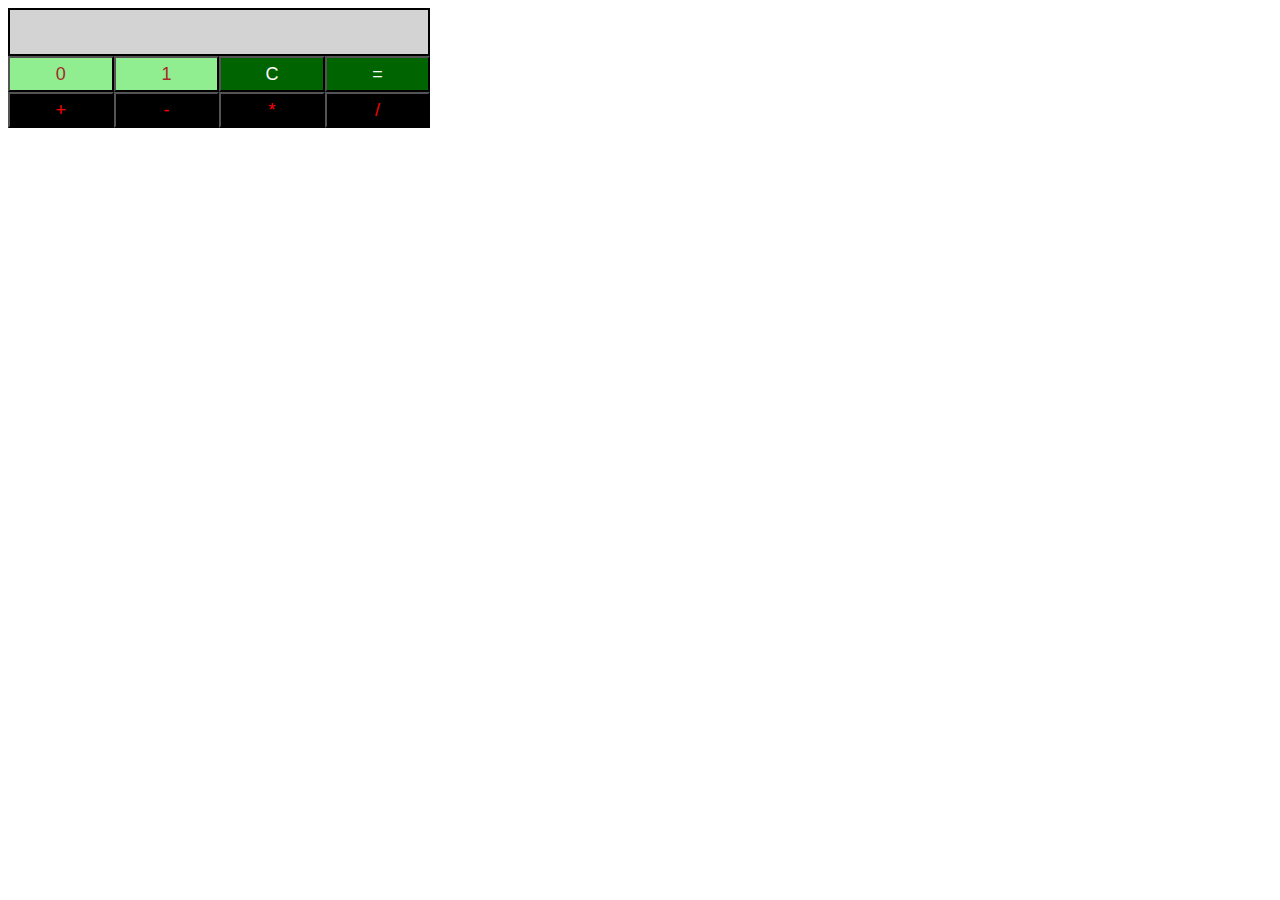
<file: 10_Days_of_Js/Day 9/index.html>
<!DOCTYPE html>
<html>
    <head>
        <meta charset="utf-8">
        <link rel="stylesheet" href="css/binaryCalculator.css" type="text/css">
        <title>Binary Calculator</title>
    </head>
    <body>
        <div id="res"></div>
        <div id="btns">
            <button id="btn0">0</button>
            <button id="btn1">1</button>
            <button id="btnClr">C</button>
            <button id="btnEql">=</button>
            <button id="btnSum">+</button>
            <button id="btnSub">-</button>
            <button id="btnMul">*</button>
            <button id="btnDiv">/</button>
        </div>
        <script src="js/binaryCalculator.js" type="text/javascript"></script>
    </body>
</html>
</file>
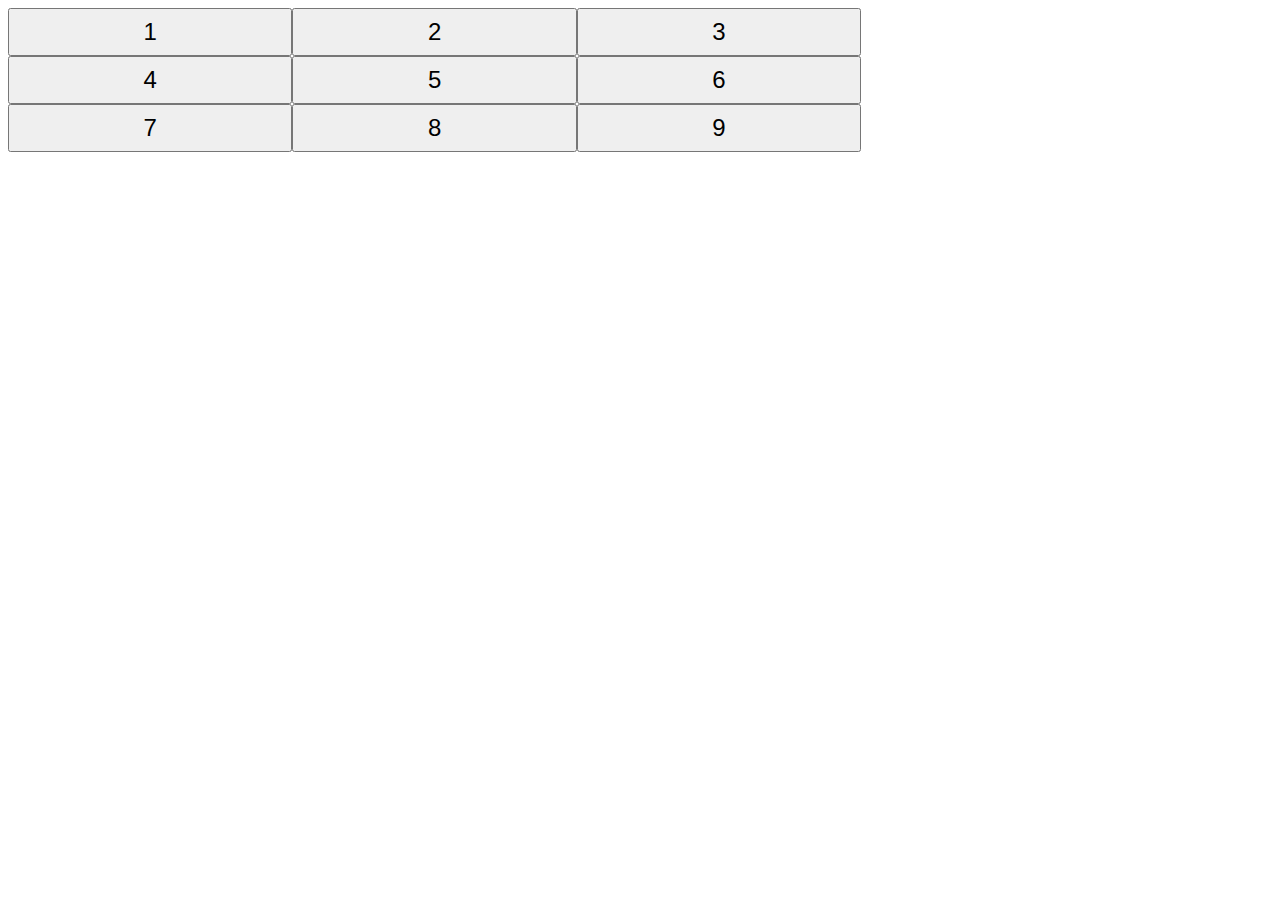
<file: 10_Days_of_Js/Day 8/Buttons Container/index.html>
<!DOCTYPE html>
<html>
    <head>
        <meta charset="utf-8">
        <link rel="stylesheet" href="css/buttonsGrid.css" type="text/css">
        <title>Buttons Grid</title>
    </head>
    <body>
        <div id="btns">
            <button id="btn1">1</button>
            <button id="btn2">2</button>
            <button id="btn3">3</button>
            <button id="btn4">4</button>
            <button id="btn5">5</button>
            <button id="btn6">6</button>
            <button id="btn7">7</button>
            <button id="btn8">8</button>
            <button id="btn9">9</button>
        </div>
        <script src="js/buttonsGrid.js" type="text/javascript"></script>
    </body>
</html>
</file>
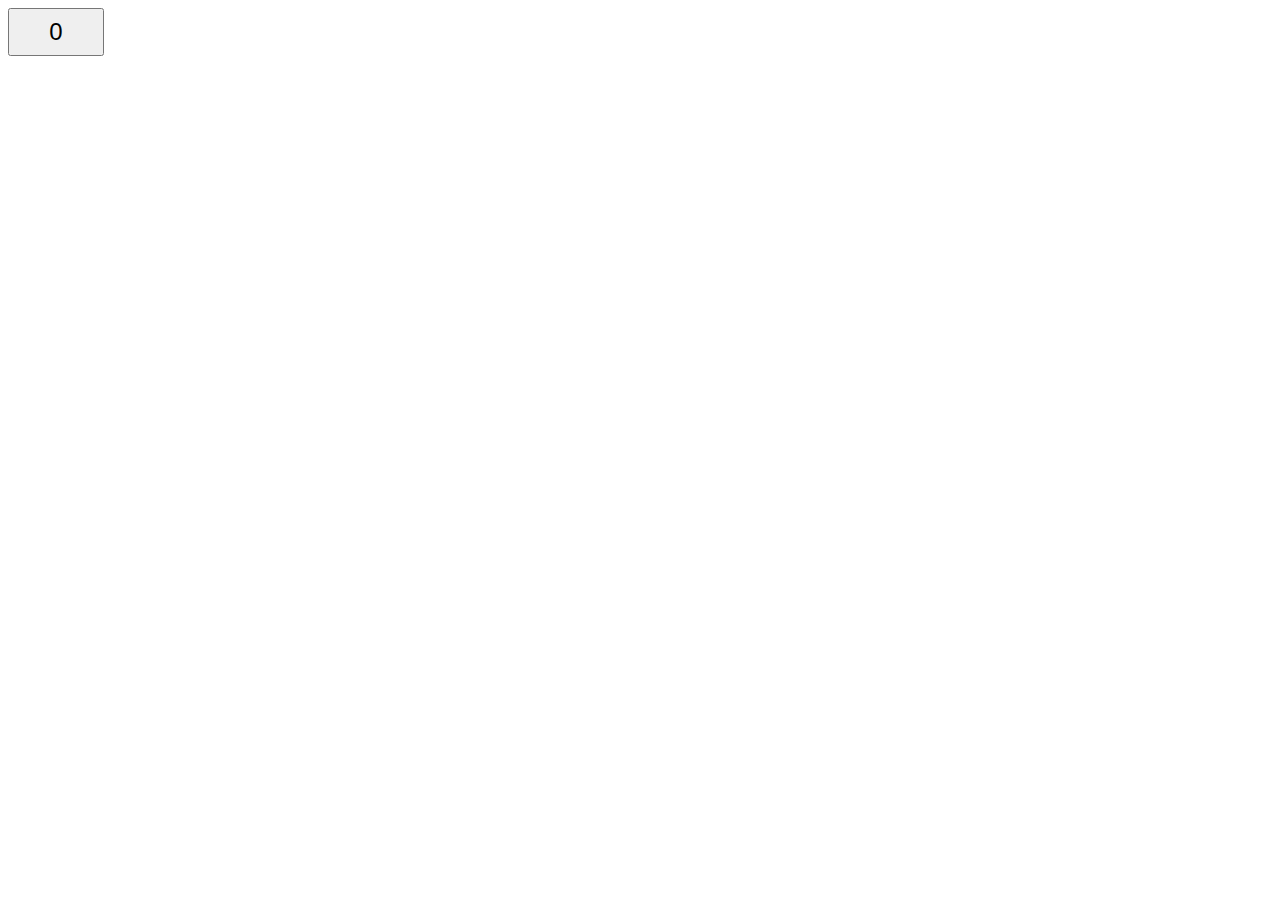
<file: 10_Days_of_Js/Day 8/Create a Button/index.html>
<!DOCTYPE html>
<html>
    <head>
        <meta charset="utf-8">
		<link rel="stylesheet" href="css/button.css" type="text/css">
        <title>Button</title>
    </head>
    <body>
		<button class="button" id="btn">0</button> 
		<script src="js/button.js" type="text/javascript"></script>
    </body>
</html>
</file>
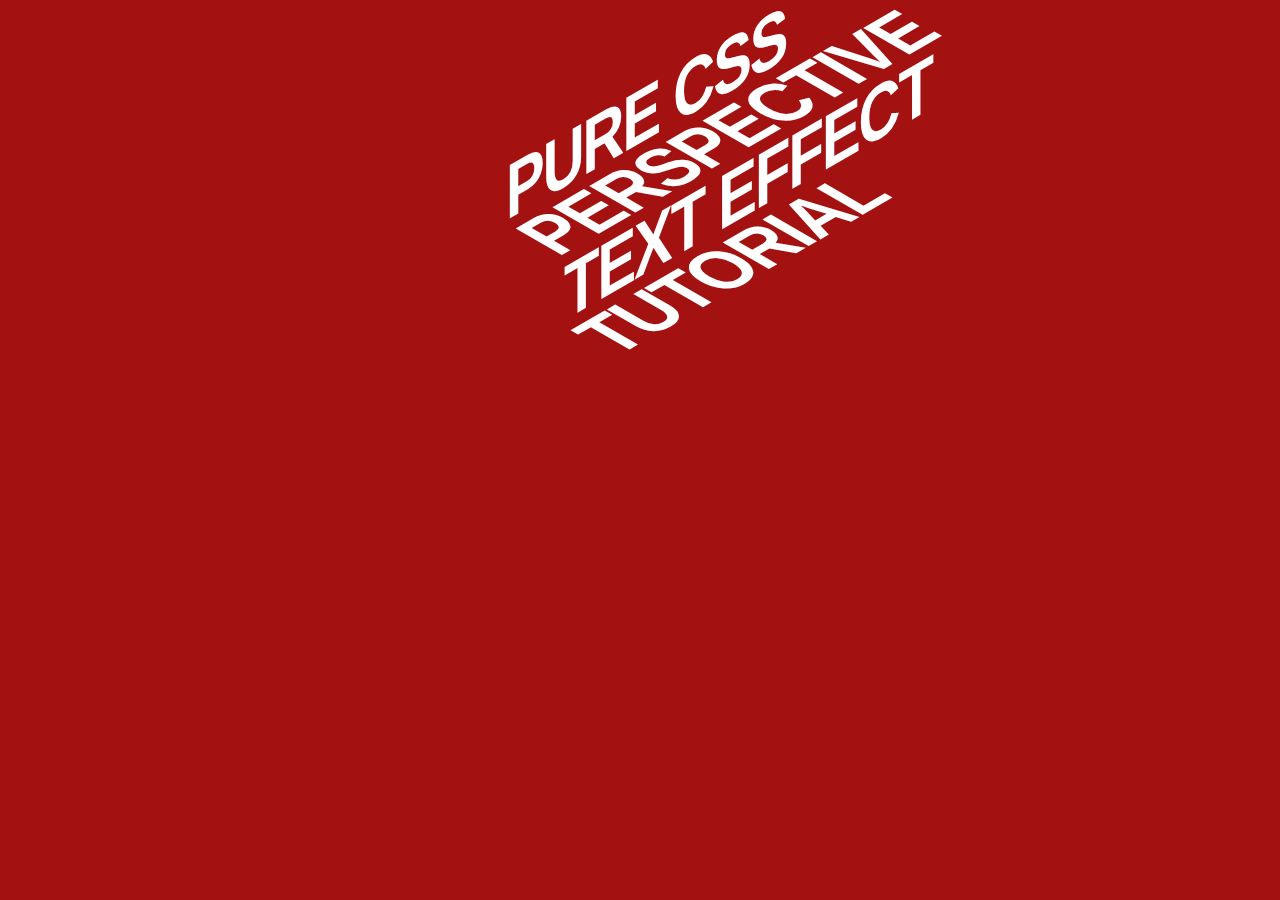
<file: HTML/CSS_Sliding_Text.html>
<!DOCTYPE html>
<html>
  <head>
    <meta charset="UTF-8" />
<style>
body{
  display: flex;
  align-items: center;
  justify-content: center;
  background: rgb(163, 17, 17);
  overflow: hidden;
}
.perspective-text {
  color: white;
  font-family: Arial;
  font-size: 58px;
  font-weight: 900;
  letter-spacing: -2px;
  text-transform: uppercase;
}
.perspective-line {
  height: 50px;
  overflow: hidden;
  position: relative;
}
p {
  margin: 0;
  height: 50px;
  line-height: 50px;
  transition: all 0.5s ease-in-out;
}
.perspective-line:nth-child(odd) {
  transform: skew(60deg, -30deg) scaleY(0.667);
}
.perspective-line:nth-child(even) {
  transform: skew(0deg, -30deg) scaleY(1.333);
}
.perspective-line {
  position: relative;
}
.perspective-line:hover p{
  transform: translate(0, -50px);
}
.perspective-line:nth-child(1) {
  left: 29px;
}
.perspective-line:nth-child(2) {
  left: 58px;
}
.perspective-line:nth-child(3) {
  left: 87px;
}
.perspective-line:nth-child(4) {
  left: 116px;
}
.perspective-line:nth-child(5) {
  left: 145px;
}
.perspective-line:hover p{
  transform: translate(0, -50px);
}
p {
  transition: all 0.5s ease-in-out;
}
</style>  
  </head>
  <body>
   <div class="perspective-text">
    <div class="perspective-line">
    <p></p>
    <p>Pure CSS</p>
  </div>
  <div class="perspective-line">
    <p>Pure CSS</p>
    <p>Perspective</p>
  </div>
  <div class="perspective-line">
    <p>Perspective</p>
    <p>Text Effect</p>
  </div>
  <div class="perspective-line">
    <p>Text Effect</p>
    <p>Tutorial</p>
  </div>
  <div class="perspective-line">
    <p>Tutorial</p>
    <p></p>
  </div>
</div>
  </body>
</html>
</file>
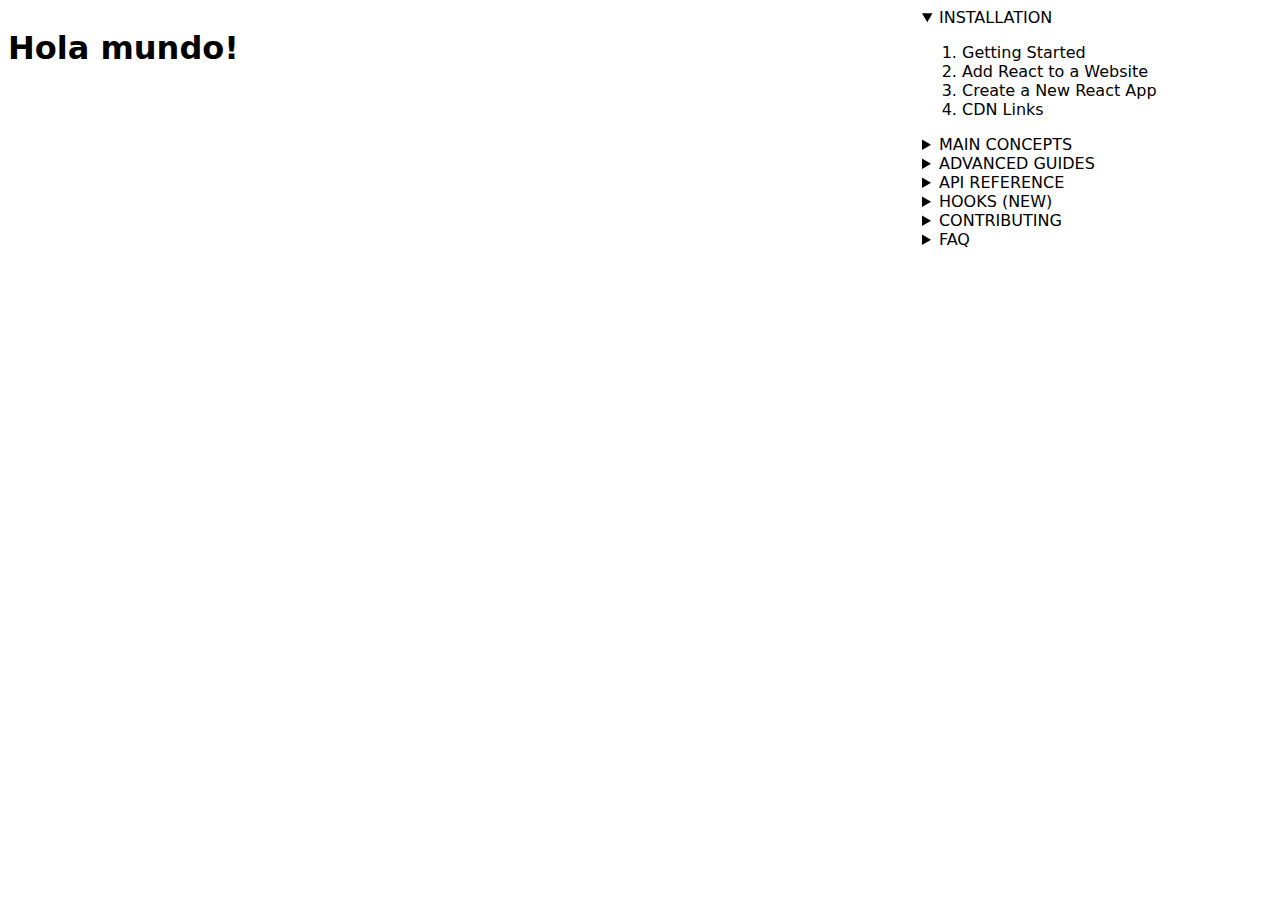
<file: HTML/Details_summary.html>
<!DOCTYPE html>
<html lang="en">
<head>
  <meta charset="UTF-8">
  <meta name="viewport" content="width=device-width, initial-scale=1.0">
  <meta http-equiv="X-UA-Compatible" content="ie=edge">
  <title>Listas cheveres</title>
  <style>
    body {
      font-family: system-ui;
    }
    main {
      display: grid;
      grid-template-columns: 1fr 350px;
    }
    summary {
      cursor: pointer;
      outline: 0;
    }
  </style>
</head>
<body>
  <main>
    <section>
      <h1>Hola mundo!</h1>
    </section>
    <nav>

      <details open>
        <summary>
          INSTALLATION
        </summary>
        <ol>
          <li>Getting Started</li>
          <li>Add React to a Website</li>
          <li>Create a New React App</li>
          <li>CDN Links</li>
        </ol>
      </details>
      <details>
        <summary>
          MAIN CONCEPTS
        </summary>
        <ol>

          <li>React</li>
          <li>React.Component</li>
          <li>ReactDOM</li>
          <li>ReactDOMServer</li>
          <li>DOM Elements</li>
          <li>SyntheticEvent</li>
          <li>Test Utilities</li>
          <li>Shallow Renderer</li>
          <li>Test Renderer</li>
          <li>JS Environment Requirements</li>
          <li>Glossary</li>
        </ol>
      </details>

      <details>
        <summary>
          ADVANCED GUIDES
        </summary>
        <ol>
          <li>Accessibility</li>
          <li>Code-Splitting</li>
          <li>Context</li>
          <li>Error Boundaries</li>
          <li>Forwarding Refs</li>
          <li>Fragments</li>
          <li>Higher-Order Components</li>
          <li>Integrating with Other Libraries</li>
          <li>JSX In Depth</li>
          <li>Optimizing Performance</li>
          <li>Portals</li>
          <li>React Without ES6</li>
          <li>React Without JSX</li>
          <li>Reconciliation</li>
          <li>Refs and the DOM</li>
          <li>Render Props</li>
          <li>Static Type Checking</li>
          <li>Strict Mode</li>
          <li>Typechecking With PropTypes</li>
          <li>Uncontrolled Components</li>
          <li>Web Components</li>
        </ol>
      </details>
      <details>
        <summary>
          API REFERENCE
        </summary>
        <ol>
          <li>React</li>
          <li>React.Component</li>
          <li>ReactDOM</li>
          <li>ReactDOMServer</li>
          <li>DOM Elements</li>
          <li>SyntheticEvent</li>
          <li>Test Utilities</li>
          <li>Shallow Renderer</li>
          <li>Test Renderer</li>
          <li>JS Environment Requirements</li>
          <li>Glossary</li>
        </ol>
      </details>


      <details>
        <summary>
          HOOKS (NEW)
        </summary>
        <ol>
          <li>Introducing Hooks</li>
          <li>Hooks at a Glance</li>
          <li>Using the State Hook</li>
          <li>Using the Effect Hook</li>
          <li>Rules of Hooks</li>
          <li>Building Your Own Hooks</li>
          <li>Hooks API Reference</li>
          <li>Hooks FAQ</li>
        </ol>
      </details>
      <details>
        <summary>
          CONTRIBUTING
        </summary>
        <ol>
          <li>How to Contribute</li>
          <li>Codebase Overview</li>
          <li>Implementation Notes</li>
          <li>Design Principles</li>
        </ol>
      </details>
      <details>
        <summary>
          FAQ
        </summary>
        <ol>
          <li>AJAX and APIs</li>
          <li>Babel, JSX, and Build Steps</li>
          <li>Passing Functions to Components</li>
          <li>Component State</li>
          <li>Styling and CSS</li>
          <li>File Structure</li>
          <li>Versioning Policy</li>
          <li>Virtual DOM and Internals</li>
        </ol>
      </details>
    </nav>
  </main>

  <script>
    const $detailsList = document.querySelectorAll('details')
    $detailsList.forEach(($details) => {
      $details.querySelector('summary').addEventListener('click', expand)
    })
    function expand() {
      $detailsList.forEach(($details) => {
        $details.removeAttribute('open')
      })
    }
  </script>
</body>
</html>
</file>
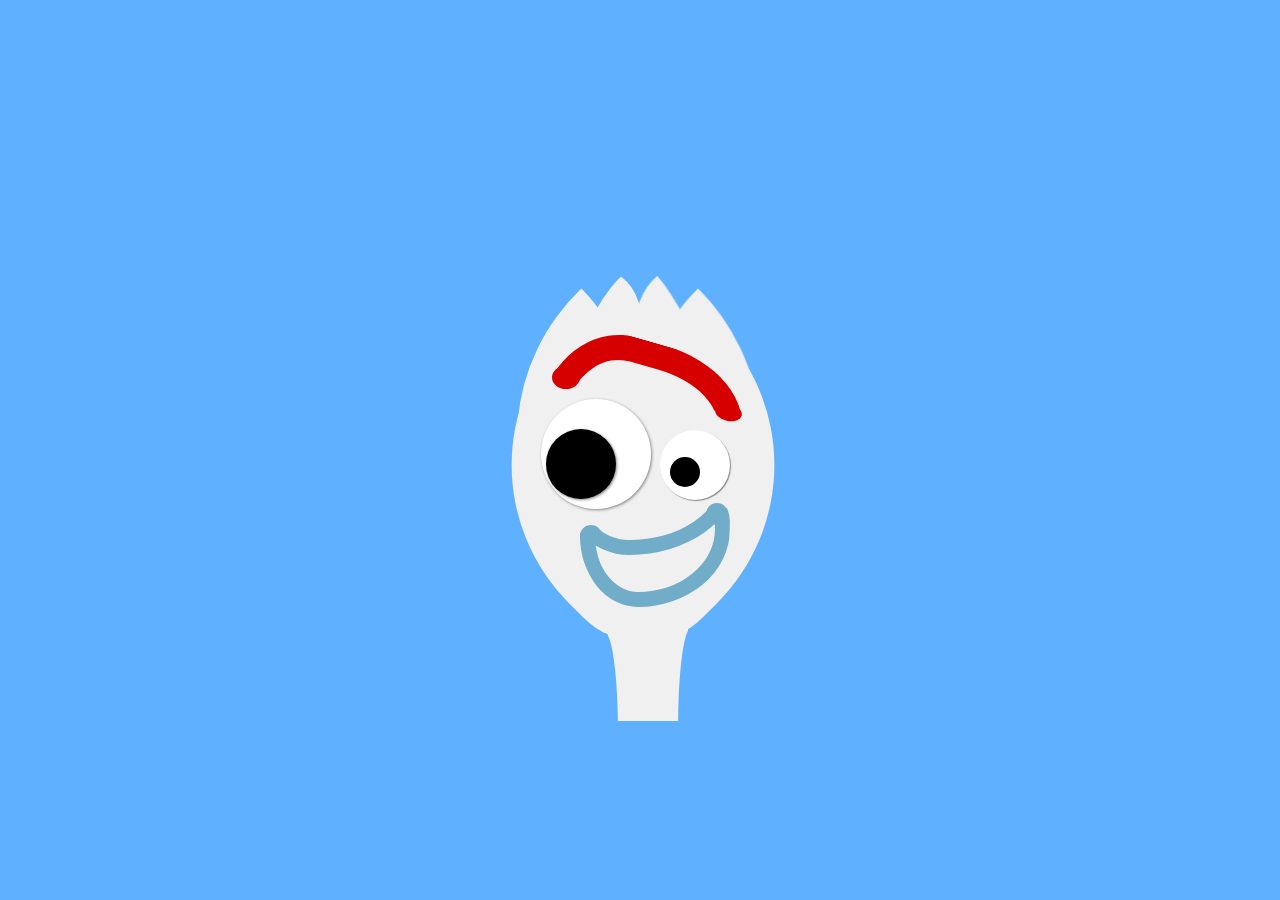
<file: HTML/Forky_pure_CSS.html>
<!DOCTYPE html>
<html>
  <head>
    <meta charset="UTF-8" />
    <style>
body {
  margin: 0;
  padding: 0;
  width: 100vw;
  height: 100vh;
  background: rgb(95, 177, 255);
  overflow:hidden;
}
.forky {
  position: absolute;
  top: 50%;
  left: 50%;
  transform: translate(-50%,-50%);
}
.face {
  width: 300px;
  height: 300px;
  background: #f0f0f0;
  position: absolute;
  border-radius: 65% 30% 65% 28%;
  transform: rotate(-45deg);
  top: -135px;
  left: -147px;
}
.face-mask1 {
  width: 300px;
  height: 60px;
  background: rgb(95, 177, 255);
  position: absolute;
  top: -160px;
  left: -147px;
}
.fork1, .fork4 {
  width: 193px;
  height: 189px;
  background: #f0f0f0;
  border-radius: 100% 0% 97% 3% / 91% 0% 99% 3%;
  transform: rotate(-44deg);
  position: absolute;
  top: -121px;
  left: -159px;
}
.fork2, .fork3 {
  width: 122px;
  height: 77px;
  background: #f0f0f0;
  border-radius: 100% 0% 86% 14% / 98% 0% 100% 2%;
  transform: rotate(128deg);
  position: absolute;
  top: -141px;
  left: -88px;
}
.fork3 {
  left: -34px;
  transform: rotate(50deg) rotateY(180deg);
}
.fork4 {
  left: -37px;
  transform: rotate(45deg) rotateY(180deg);
}
.eye1 {
  width: 110px;
  height: 110px;
  background: white;
  border-radius: 50%;
  position: absolute;
  top: -51px;
  left: -99px;
  box-shadow: 1px 1px 3px #888787;
}
.pupil1 {
  width: 70px;
  height: 70px;
  background: black;
  border-radius: 50%;
  position: absolute;
  top: 30px;
  left: 5px;
  box-shadow: 1px 1px 3px #888787;
}
.eye2 {
  width: 70px;
  height: 70px;
  background: white;
  border-radius: 50%;
  position: absolute;
  top: -20px;
  left: 20px;
  box-shadow: 1px 1px 1px #888787;
}
.pupil2 {
  width: 30px;
  height: 30px;
  background: black;
  border-radius: 50%;
  position: absolute;
  top: 27px;
  left: 10px;
}
.mouth1 {
  width: 120px;
  height: 81px;
  border: 15px solid #71acc8;
  border-radius: 42% 17% 70% 44% / 32% 26% 80% 73%;
  position: absolute;
  top: 46px;
  left: -60px;
  clip-path: polygon(0 33%, 100% 11%, 99% 100%, 0% 100%);
}
.mouth2 {
  width: 144px;
  height: 81px;
  border: 15px solid #71acc8;
  border-radius: 42% 17% 70% 44% / 32% 26% 80% 73%;
  position: absolute;
  top: -6px;
  left: -78px;
  clip-path: polygon(0 83%, 100% 56%, 99% 100%, 0% 100%);
}
.brow {
  width: 150px;
  height: 51px;
  border: 25px solid #d70000;
  border-radius: 32% 43% 39% 52% / 28% 21% 86% 72%;
  position: absolute;
  top: -107px;
  left: -91px;
  clip-path: polygon(0 54%, 100% 39%, 99% 100%, 0% 100%);
  transform: rotate(196deg);
}
.handle {
  width: 80px;
  height: 100px;
  background: #f0f0f0;
  position: absolute;
  top: 171px;
  left: -32px;
}
.handle-mask1, .handle-mask2  {
  border-radius: 87% 13% 100% 0% / 0% 100% 0% 100%;
  width: 100px;
  height: 100px;
  background: rgb(95, 177, 255);
  position: absolute;
  top: 183px;
  left: -122px;
}
.handle-mask2 {
  left: 38px;
  transform: rotateY(180deg);
  top: 178px;
}
.brow-mask1 {
  width: 28px;
  height: 23px;
  background: #d70000;
  border-radius: 50%;
  position: absolute;
  top: -84px;
  left: -88px;
}
.brow-mask2 {
  width: 27px;
  height: 17px;
  background: #d70000;
  border-radius: 50%;
  position: absolute;
  top: -46px;
  left: 75px;
  transform: rotate(13deg);
}
.mouth-mask1 {
  width: 22px;
  height: 22px;
  background: #71acc8;
  border-radius: 50%;
  position: absolute;
  top: 75px;
  left: -60px;
}
.mouth-mask2 {
  width: 22px;
  height: 22px;
  background: #71acc8;
  border-radius: 50%;
  position: absolute;
  top: 53px;
  left: 66px;
}
    </style>  
  </head>
  <body>
    <div class="forky">
      <div class="face"></div>
      <div class="face-mask1"></div>
      <div class="fork1"></div>
      <div class="fork2"></div>
      <div class="fork3"></div>
      <div class="fork4"></div>
      <div class="eye1">
        <div class="pupil1"></div>
      </div>
      <div class="eye2">
          <div class="pupil2"></div>
      </div>
      <div class="brow"></div>
      <div class="brow-mask1"></div>
      <div class="brow-mask2"></div>
      <div class="mouth1"></div>
      <div class="mouth2"></div>
      <div class="mouth-mask1"></div>
      <div class="mouth-mask2"></div>
      <div class="handle"></div>
      <div class="handle-mask1"></div>
      <div class="handle-mask2"></div>
    </div>
  </body>
</html>
</file>
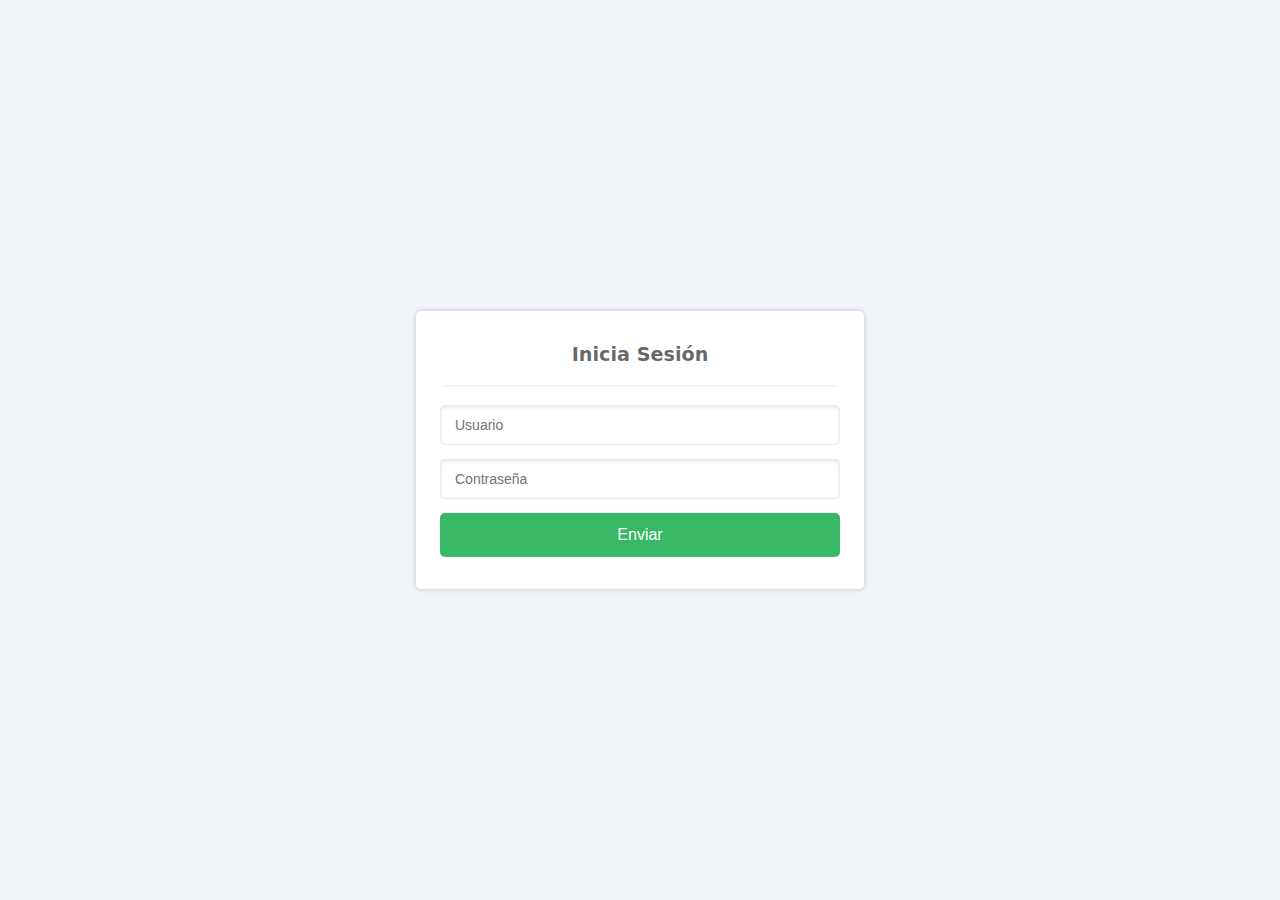
<file: HTML/Form_overly.html>
<!DOCTYPE html>
<html lang="en">

<head>
  <meta charset="UTF-8">
  <meta name="viewport" content="width=device-width, initial-scale=1.0">
  <meta http-equiv="X-UA-Compatible" content="ie=edge">
  <title>Formulario chido</title>
  <style>
    :root {
      --shadowColor: hsla(0, 0%, 0%, 0.08);
    }
    body {
      font-family: system-ui;
      background: #f0f3f7;
      color: rgba(0, 0, 0, .6);
      margin: 0;
      display: flex;
      align-items: center;
      justify-content: center;
      height: 100vh;
    }
    form {
      /* border: 1px solid red; */
      box-shadow: 0 0 5px rgba(0, 0, 0, .2);
      border-radius: 5px;
      width: 400px;
      margin: 0 auto;
      padding: 2em 1.5em;
      background: white;
    }
    label {
      text-align: center;
      display: block;
      padding-bottom: 1em;
      margin-bottom: 1em;
      font-size: 1.2em;
      font-weight: bold;
      box-shadow: 0 3px 2px -2px var(--shadowColor);
    }
    input {
      width: 100%;
      border-radius: 5px;
      box-shadow: inset 0 2px 4px 0 var(--shadowColor);
      font-size: 14px;
      padding: .8em 1em;
      box-sizing: border-box;
      border: 1px solid var(--shadowColor);
      margin-bottom: 1em;
      outline: 0;
    }
    input:focus {
      box-shadow: 0 0 10px 0 rgba(255, 255, 255, .5);
    }
    button {
      color: white;
      background: #38b765;
      border: none;
      width: 100%;
      padding: .8em 1em;
      border-radius: 5px;
      font-size: 1em;
    }
    .overlay {
      background: rgba(0, 0, 0, .7);
      position: fixed;
      top: 0;
      right: 0;
      bottom: 0;
      left: 0;
      z-index: 2;
      display: none;
    }
    .overlay.is-active {
      display: block;
    }
    input.is-active {
      position: relative;
      z-index: 3;
    }
    button {
      position: relative;
      z-index: 3;
    }
  </style>
</head>

<body>
  <form action="">
    <label>Inicia Sesión</label>
    <input type="text" name="name" placeholder="Usuario" autocomplete="off" required />
    <input type="password" name="password" placeholder="Contraseña" autocomplete="off" required />
    <button type="submit">Enviar</button>
  </form>
  <div class="overlay" id="overlay"></div>

  <script>
    const $inputList = document.querySelectorAll('input')
    const $overlay = document.querySelector('#overlay')
    $inputList.forEach($input => {
      $input.addEventListener('focus', focus)
      $input.addEventListener('blur', blur)
    })
    $overlay.addEventListener('click', (event) => {
      console.log(event)
      $overlay.classList.remove('is-active')
      const $maybeIsAnInput = document.elementFromPoint(event.clientX, event.clientY)
      if ($maybeIsAnInput.tagName === 'INPUT') {
        $maybeIsAnInput.focus()
      }
    })
    function focus(event) {
      console.log('focus')
      event.target.classList.add('is-active')
      $overlay.classList.add('is-active')
    }
    function blur(event) {
      console.log('blur')
      event.target.classList.remove('is-active')
      // $overlay.classList.remove('is-active')
    }
  </script>
</body>

</html>
</file>
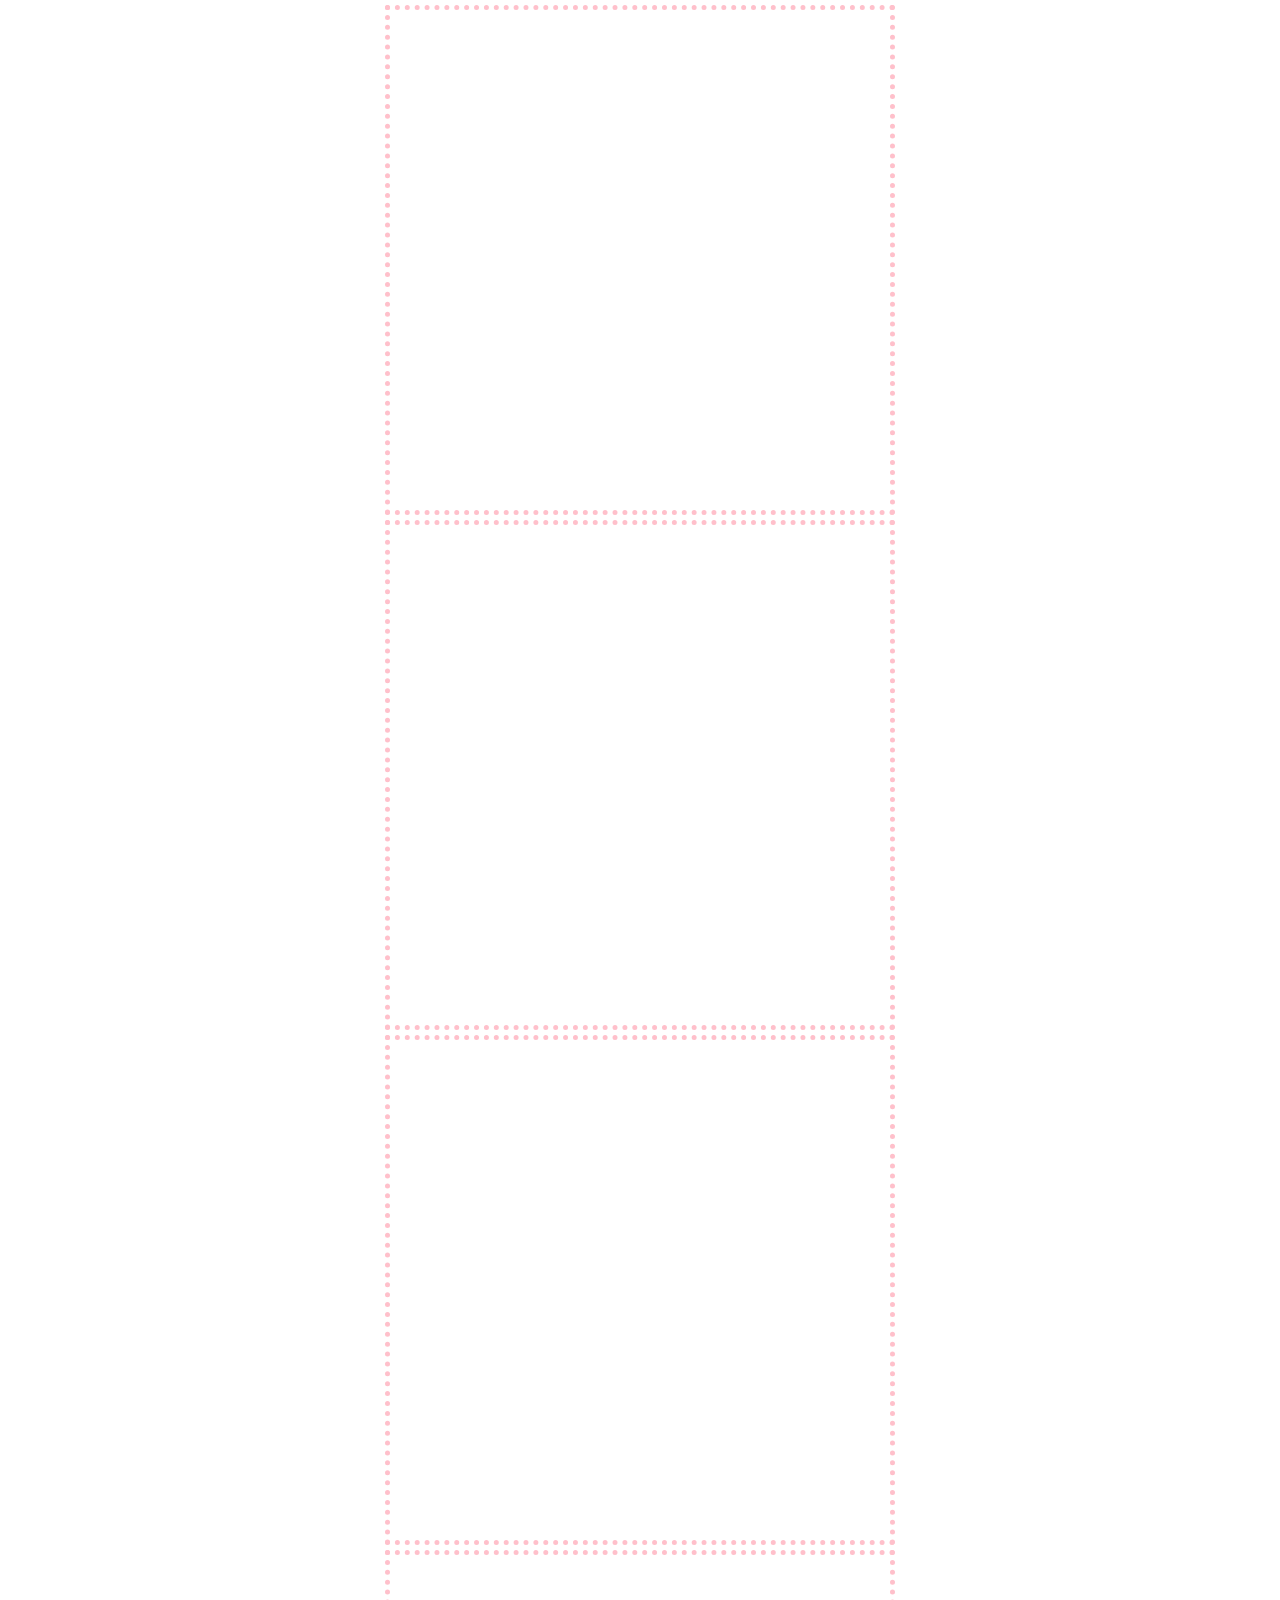
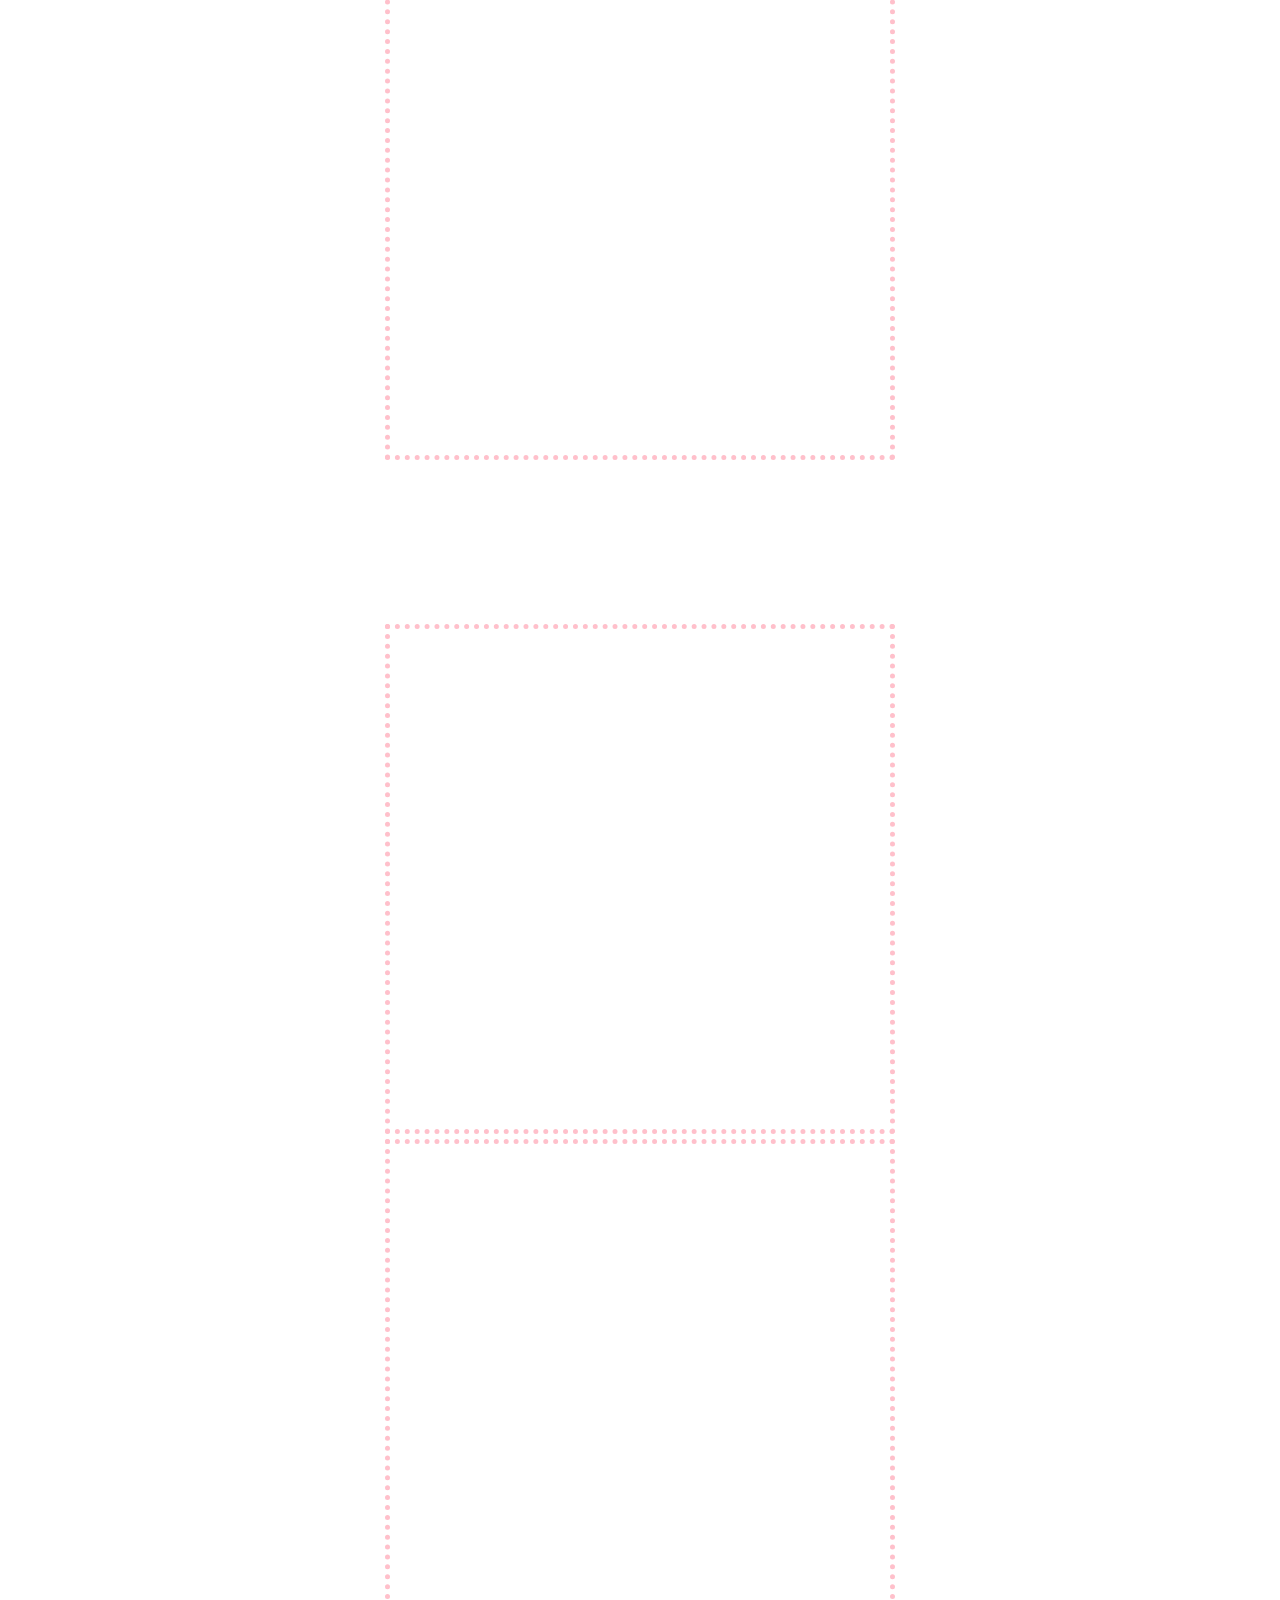
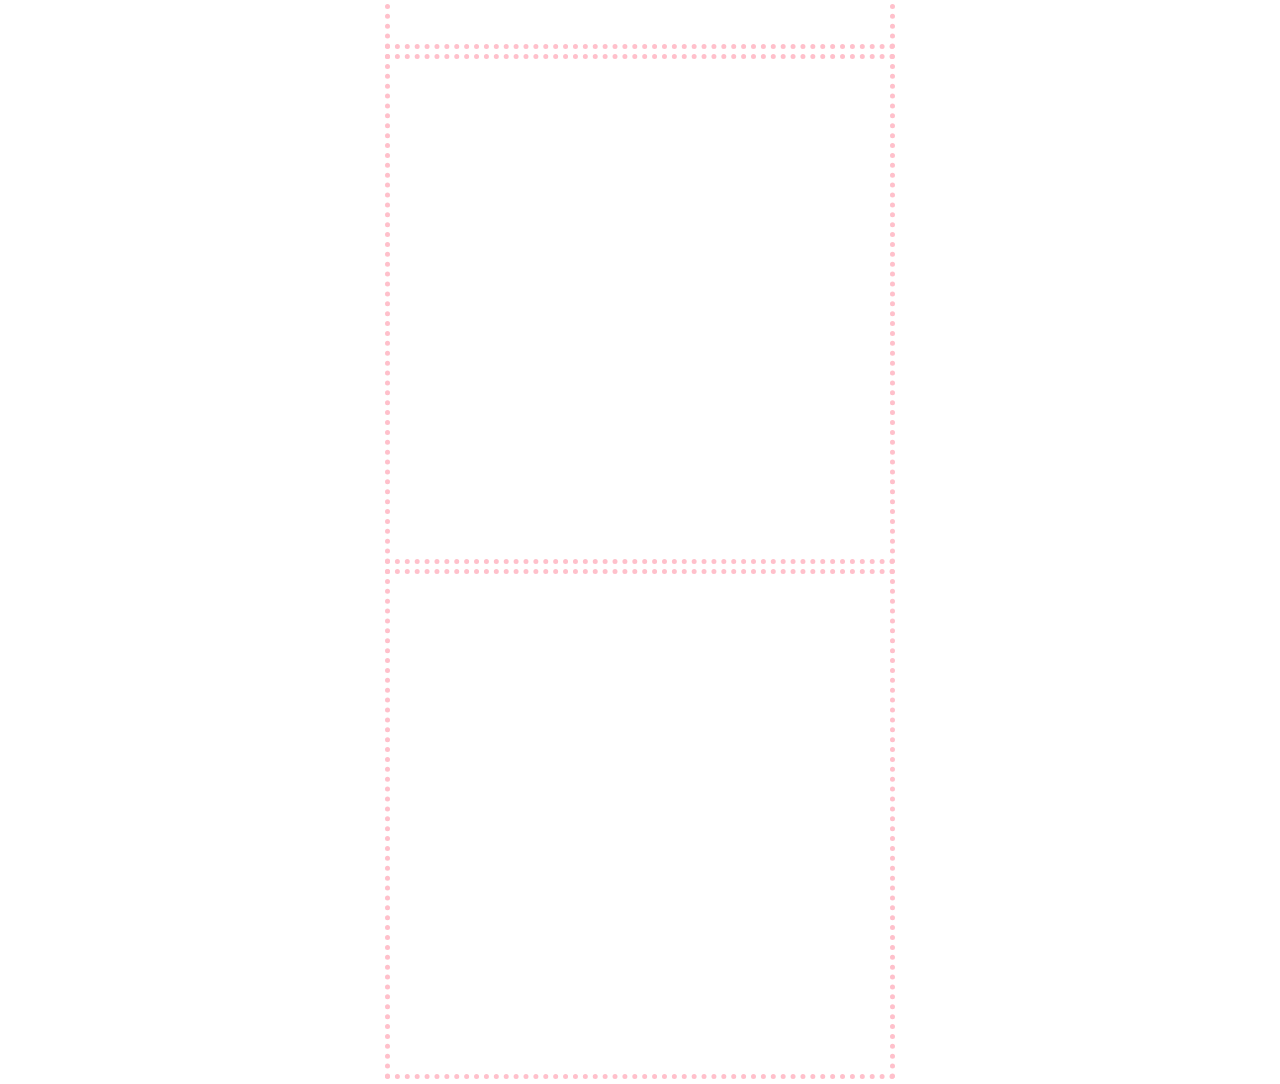
<file: HTML/intersection-observer.html>
<!DOCTYPE html>
<html lang="en">
<head>
  <meta charset="UTF-8">
  <meta name="viewport" content="width=device-width, initial-scale=1.0">
  <meta http-equiv="X-UA-Compatible" content="ie=edge">
  <title>Intersection Observer</title>
  <style>
    body {
      margin: 0;
      text-align: center;
    }
    .box {
      border: 5px dotted pink;
      margin: 5px auto;
      width: 500px;
      height: 500px;
    }
  </style>
</head>
<body>
  <div class="box"></div>
  <div class="box"></div>
  <div class="box"></div>
  <div class="box"></div>
  <video id="video" muted width="320" src="https://download.blender.org/peach/bigbuckbunny_movies/BigBuckBunny_320x180.mp4"></video>
  <div class="box"></div>
  <div class="box"></div>
  <div class="box"></div>
  <div class="box"></div>
  <script>
    const $video = document.querySelector('#video')
    $video.addEventListener('play', ()=>{
      console.log('se reproduce el video')
    })
    $video.addEventListener('pause', () => {
      console.log('se pausa el video')
    })
    const options = {
      // root: document.querySelector('body'),
      rootMargin: '0px 0px 0px 0px',
      threshold: .5,
    }
    function callback(entries, observer) {
      console.log('se llamó al callback')
      if (entries[0].isIntersecting) {
        $video.play()
      } else {
        $video.pause()
      }
    }
    const observer = new IntersectionObserver(callback, options)
    observer.observe($video)
  </script>
</body>
</html>
</file>
<file: 10_Days_of_Js/Day 9/css/binaryCalculator.css>
body {
    width: 33%; 
}
  
#res {
    display: block;
    font-size: 20px;
    height: 48px;
    background-color: lightgray;
    border: 2px solid black;
    box-sizing: border-box;
}
#btns {
    display: block;
    overflow: hidden;
}
#btns button {
    display: block;
    float: left;
    width: 25%;
    height: 36px;
    font-size: 18px;
    background: black;
    color: red;
}
#btns #btn0, #btns #btn1 {
    background-color: lightgreen;
    color: brown;
}
#btns #btnClr, #btns #btnEql {
    background-color: darkgreen;
    color: white;
}
</file>
<file: 10_Days_of_Js/Day 8/Buttons Container/css/buttonsGrid.css>
#btns {
     display: block;
     overflow: hidden;
     width: 75%;
}
#btns button {
     display: block;
     width: 30%;
     float: left;
     height: 48px;
     font-size: 24px;    
}
</file>
<file: 10_Days_of_Js/Day 8/Create a Button/css/button.css>
.button {
    width: 96px;
    height: 48px;
    font-size: 24px;
}
</file>
